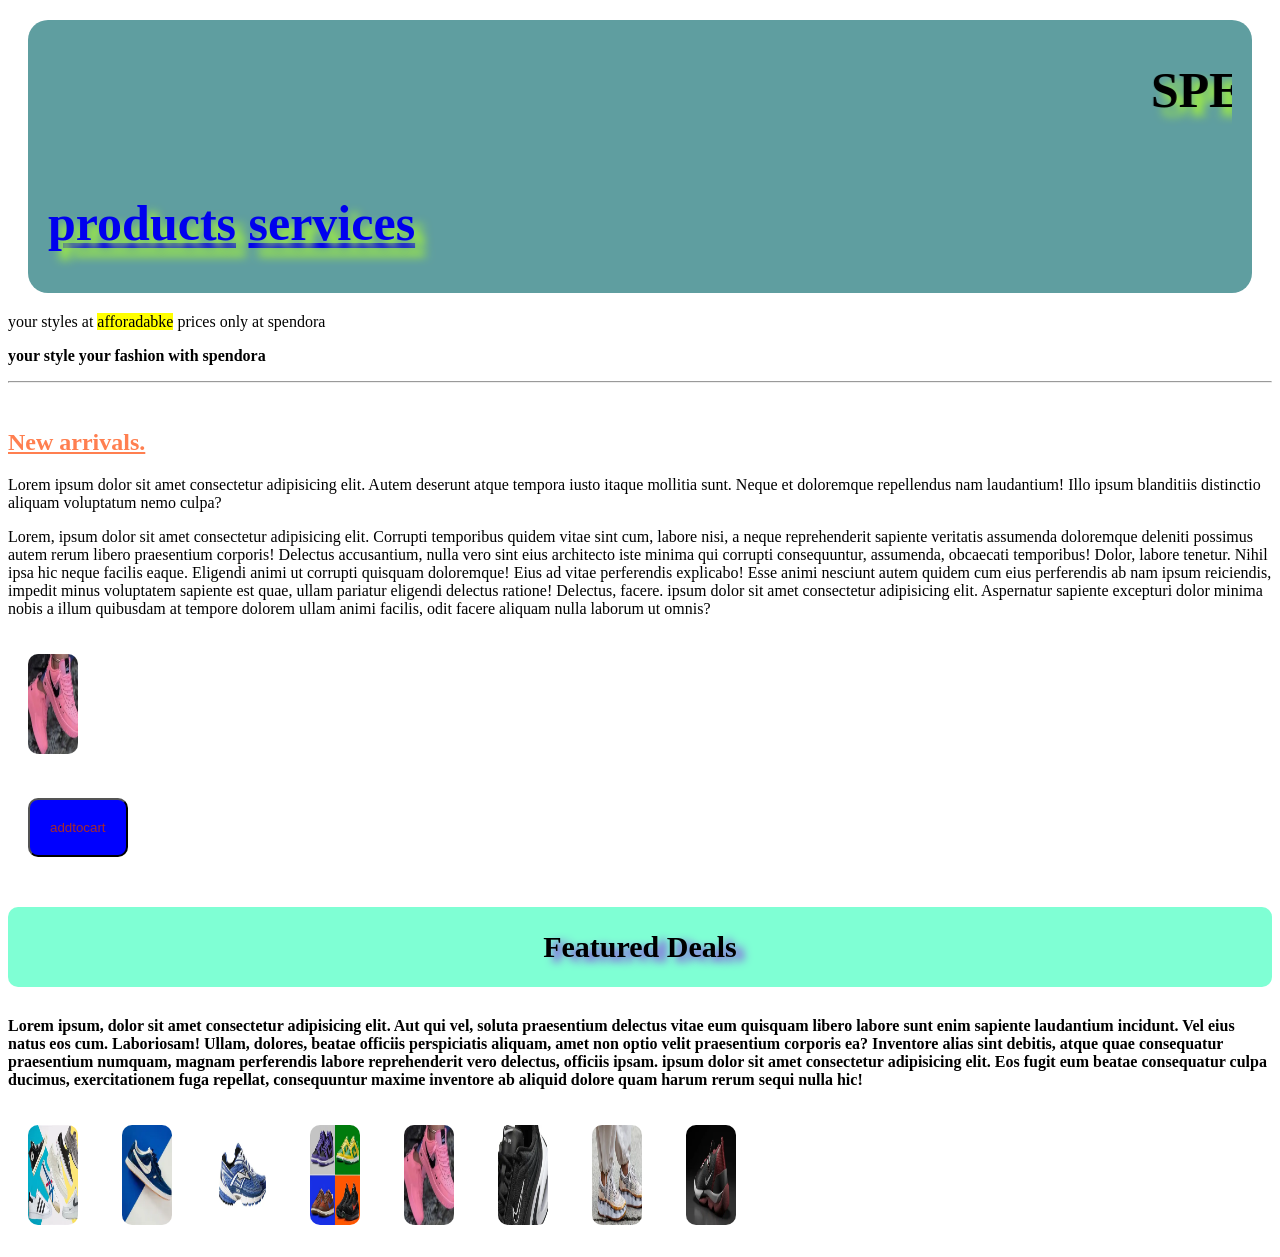
<file: index.html>
<!DOCTYPE html>
<html lang="en">
<head>

    <meta charset="UTF-8">
    <meta name="viewport" content="width=device-width, initial-scale=1.0">
    <title>Spendora </title>
    <link rel="stylesheet" href="css/style.css">
</head>
<body>
<h1> <marquee behavior="" direction="">SPENDORA HOME OF AFFORDABLE PRICES!</marquee> 
<a href="products.html">products</a>

<a href="services.html">services</a>
</h1>

<p>your styles at <mark>afforadabke</mark> prices only at spendora  </p>

<p><b> your style your fashion with spendora</b> </p>
<hr>
<br>







<h2 style="color: coral;":text s><u>New arrivals.</u></h2>

<p>Lorem ipsum dolor sit amet consectetur adipisicing elit. Autem deserunt atque tempora iusto itaque mollitia sunt. Neque et doloremque repellendus nam laudantium! Illo ipsum blanditiis distinctio aliquam voluptatum nemo culpa?</p>
<p>Lorem, ipsum dolor sit amet consectetur adipisicing elit. Corrupti temporibus quidem vitae sint cum, labore nisi, a neque reprehenderit sapiente veritatis assumenda doloremque deleniti possimus autem rerum libero praesentium corporis!
Delectus accusantium, nulla vero sint eius architecto iste minima qui corrupti consequuntur, assumenda, obcaecati temporibus! Dolor, labore tenetur. Nihil ipsa hic neque facilis eaque. Eligendi animi ut corrupti quisquam doloremque!
Eius ad vitae perferendis explicabo! Esse animi nesciunt autem quidem cum eius perferendis ab nam ipsum reiciendis, impedit minus voluptatem sapiente est quae, ullam pariatur eligendi delectus ratione! Delectus, facere. ipsum dolor sit amet consectetur adipisicing elit. Aspernatur sapiente excepturi dolor minima nobis a illum quibusdam at tempore dolorem ullam animi facilis, odit facere aliquam nulla laborum ut omnis?</p>
<img src="products/5sneaker.png" alt="">
<br>
<button>addtocart</button>

<h3>Featured Deals</h3>
<p style="font-weight: bold;">Lorem ipsum, dolor sit amet consectetur adipisicing elit. Aut qui vel, soluta praesentium delectus vitae eum quisquam libero labore sunt enim sapiente laudantium incidunt. Vel eius natus eos cum. Laboriosam!
Ullam, dolores, beatae officiis perspiciatis aliquam, amet non optio velit praesentium corporis ea? Inventore alias sint debitis, atque quae consequatur praesentium numquam, magnam perferendis labore reprehenderit vero delectus, officiis ipsam. ipsum dolor sit amet consectetur adipisicing elit. Eos fugit eum beatae consequatur culpa ducimus, exercitationem fuga repellat, consequuntur maxime inventore ab aliquid dolore quam harum rerum sequi nulla hic!</p>
<img src="products/fsneaker.png" alt="sneaker1" >
<img src="products/2sneaker.png" alt="">
<img src="products/3sneaker.png" alt="">
<img src="products/4sneaker.png" alt="">
<img src="products/5sneaker.png">
<img src="products/6sneaker.png" alt="">
<img src="products/7sneaker.png" alt="">
<img src="products/8name .png" alt="">




</body>
</html>
</file>
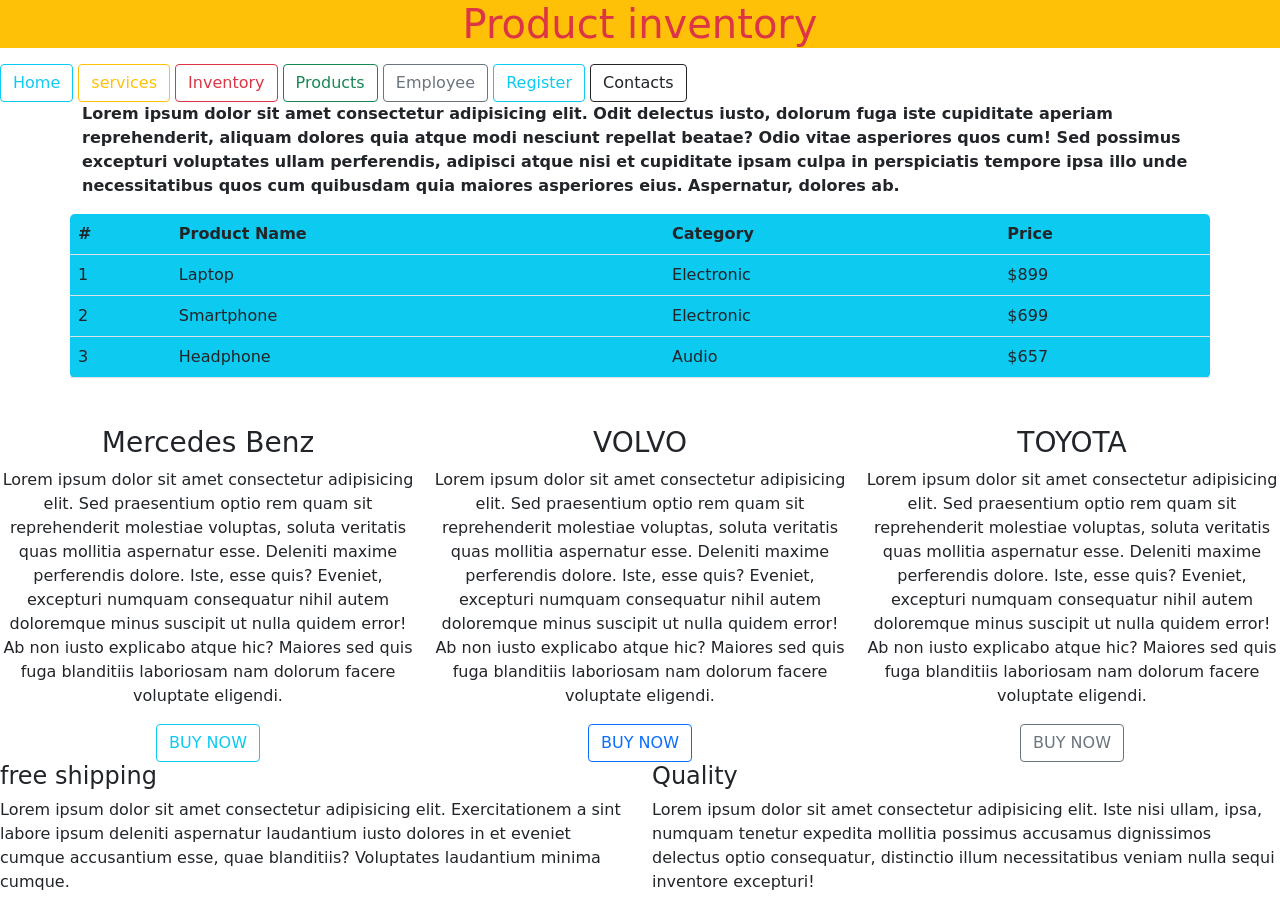
<file: INVENTORY.html>
<!DOCTYPE html>
<html lang="en">
<head>
    <meta charset="UTF-8">
    <meta name="viewport" content="width=device-width, initial-scale=1.0">
    <title>inventory page- spendora</title>
     <link rel="stylesheet" href="bootstrap/css/bootstrap.min.css">
     <script src="bootstrap/js/bootstrap.min.js"></script>

</head>
<body>

    
    <h1 class="text-danger bg-warning text-center mb-3" >Product inventory</h1>
       <button class="btn btn-outline-info">Home</button>
       <button class="btn btn-outline-warning">services</button>
       <button class="btn btn-outline-danger">Inventory</button>
       <button class="btn btn-outline-success">Products</button>
       <button class="btn btn-outline-secondary">Employee</button>
       <button class="btn btn-outline-info">Register</button>
       <button class="btn btn-outline-dark">Contacts</button>


    <p class="fw-bold container">Lorem ipsum dolor sit amet consectetur adipisicing elit. Odit delectus iusto, dolorum fuga iste cupiditate aperiam reprehenderit, aliquam dolores quia atque modi nesciunt repellat beatae? Odio vitae asperiores quos cum!
    Sed possimus excepturi voluptates ullam perferendis, adipisci atque nisi et cupiditate ipsam culpa in perspiciatis tempore ipsa illo unde necessitatibus quos cum quibusdam quia maiores asperiores eius. Aspernatur, dolores ab.</p>
      
    <table class="container bg-info border-2 table  rounded-3 table-hover mb-5">
      <tr>
        <th>#</th>
        <th>Product Name</th>
        <th>Category</th>
        <th>Price</th>
      </tr>
        
      <tr>
        <td>1</td>
        <td>Laptop</td>
        <td>Electronic</td>
        <td>$899</td>
      </tr>

      <tr>
        <td>2</td>
        <td>Smartphone</td>
        <td>Electronic</td>
        <td>$699</td>
      </tr>

      <tr>
        <td>3</td>
        <td>Headphone</td>
        <td>Audio</td>
        <td>$657</td>
      </tr>


    </table>


    <div class=" d-flex  gap-3  ">

       <div class="text-center" >
        <h3>Mercedes Benz</h3>
        <p>Lorem ipsum dolor sit amet consectetur adipisicing elit. Sed praesentium optio rem quam sit reprehenderit molestiae voluptas, soluta veritatis quas mollitia aspernatur esse. Deleniti maxime perferendis dolore. Iste, esse quis?
        Eveniet, excepturi numquam consequatur nihil autem doloremque minus suscipit ut nulla quidem error! Ab non iusto explicabo atque hic? Maiores sed quis fuga blanditiis laboriosam nam dolorum facere voluptate eligendi.</p>
        <button class="btn btn-outline-info" >BUY NOW</button>
       </div>

        <div class="text-center" >
        <h3>VOLVO</h3>
        <p>Lorem ipsum dolor sit amet consectetur adipisicing elit. Sed praesentium optio rem quam sit reprehenderit molestiae voluptas, soluta veritatis quas mollitia aspernatur esse. Deleniti maxime perferendis dolore. Iste, esse quis?
        Eveniet, excepturi numquam consequatur nihil autem doloremque minus suscipit ut nulla quidem error! Ab non iusto explicabo atque hic? Maiores sed quis fuga blanditiis laboriosam nam dolorum facere voluptate eligendi.</p>
        <button class="btn btn-outline-primary" >BUY NOW</button>
       </div> 


          <div class="text-center" >
        <h3>TOYOTA</h3>
        <p>Lorem ipsum dolor sit amet consectetur adipisicing elit. Sed praesentium optio rem quam sit reprehenderit molestiae voluptas, soluta veritatis quas mollitia aspernatur esse. Deleniti maxime perferendis dolore. Iste, esse quis?
        Eveniet, excepturi numquam consequatur nihil autem doloremque minus suscipit ut nulla quidem error! Ab non iusto explicabo atque hic? Maiores sed quis fuga blanditiis laboriosam nam dolorum facere voluptate eligendi.</p>
        <button class="btn btn-outline-secondary" >BUY NOW</button>
       </div>



    </div>
    <!--bootstrAP grid sysyen-->

    <div class="row">
      <div class="col">
        <h4>free shipping</h4>
        <p>Lorem ipsum dolor sit amet consectetur adipisicing elit. Exercitationem a sint labore ipsum deleniti aspernatur laudantium iusto dolores in et eveniet cumque accusantium esse, quae blanditiis? Voluptates laudantium minima cumque.</p>
      </div>

      <div class="col"> 
        <h4>Quality</h4>
        <p>Lorem ipsum dolor sit amet consectetur adipisicing elit. Iste nisi ullam, ipsa, numquam tenetur expedita mollitia possimus accusamus dignissimos delectus optio consequatur, distinctio illum necessitatibus veniam nulla sequi inventore excepturi!</p>
      </div>




    </div>



</body>
</html>
</file>
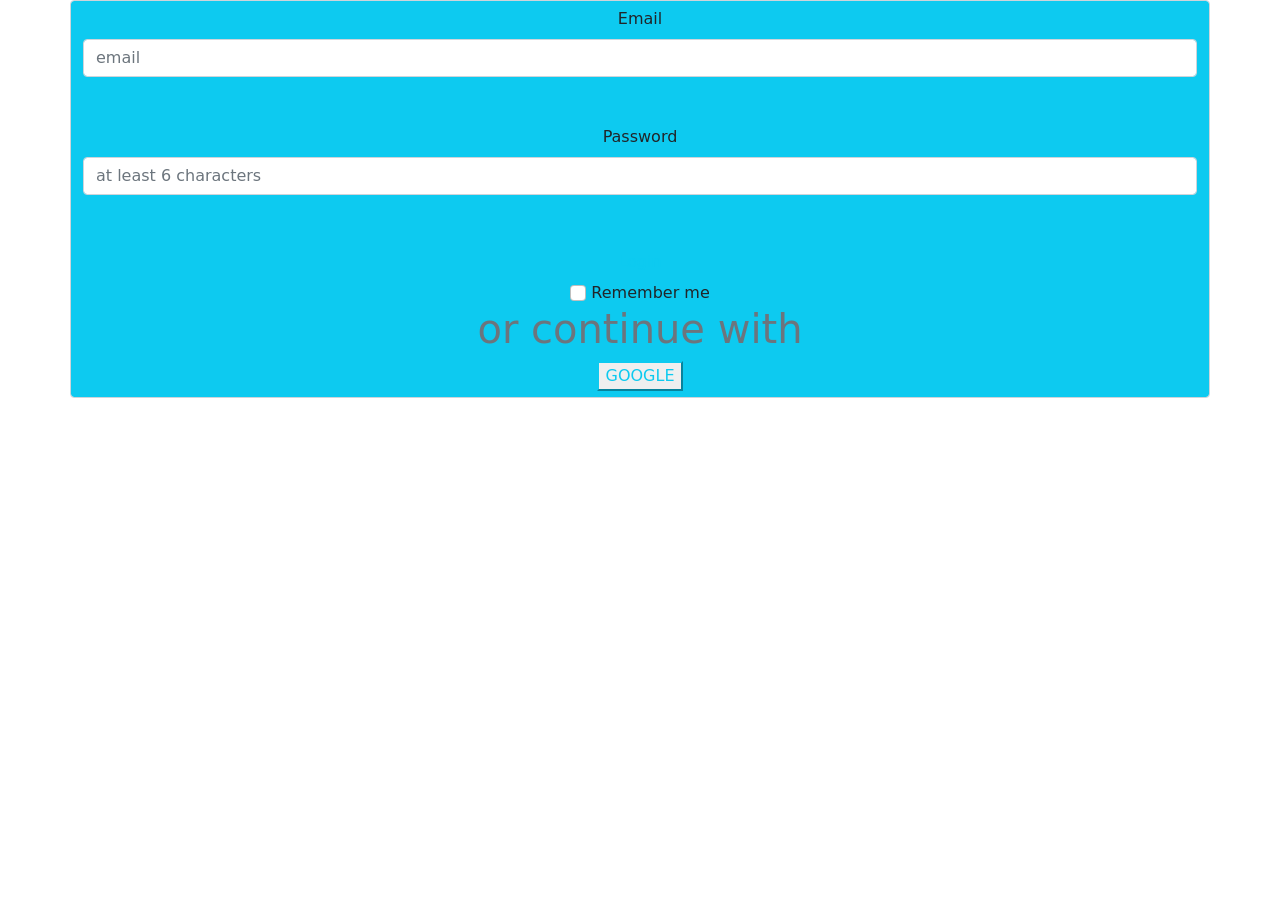
<file: login.html>
<!DOCTYPE html>
<html lang="en">
<head>
    <meta charset="UTF-8">
    <meta name="viewport" content="width=device-width, initial-scale=1.0">
    <title>Spendora - Login</title>
    <link rel="stylesheet" href="bootstrap/css/bootstrap.min.css">
    <script src="bootstrap/js/bootstrap.min.js"></script>
</head>
<body>
    <form action=""  class="form-control text-center container bg-info rounded-end">
    <label for="email" class="form-label">Email</label>
    <input type="email" placeholder="email"  required class="form-control">

    <br><br>

     <label for="password"  class="form-label"> Password</label>
     <input type="password" placeholder="at least 6 characters"   required  class="form-control">
     <br><br>


     <button type="submit" class="btn btn-outline-info">Login</button> 
     <br>

         <label class="form-check-label">
      <input class="form-check-input" type="checkbox" name="remember"> Remember me
    </label>



       <h1 class="text-muted">or continue with</h1>
        <button   class=" btn-outline-info">GOOGLE</button>



    </form> 


</body>
</html>
</file>
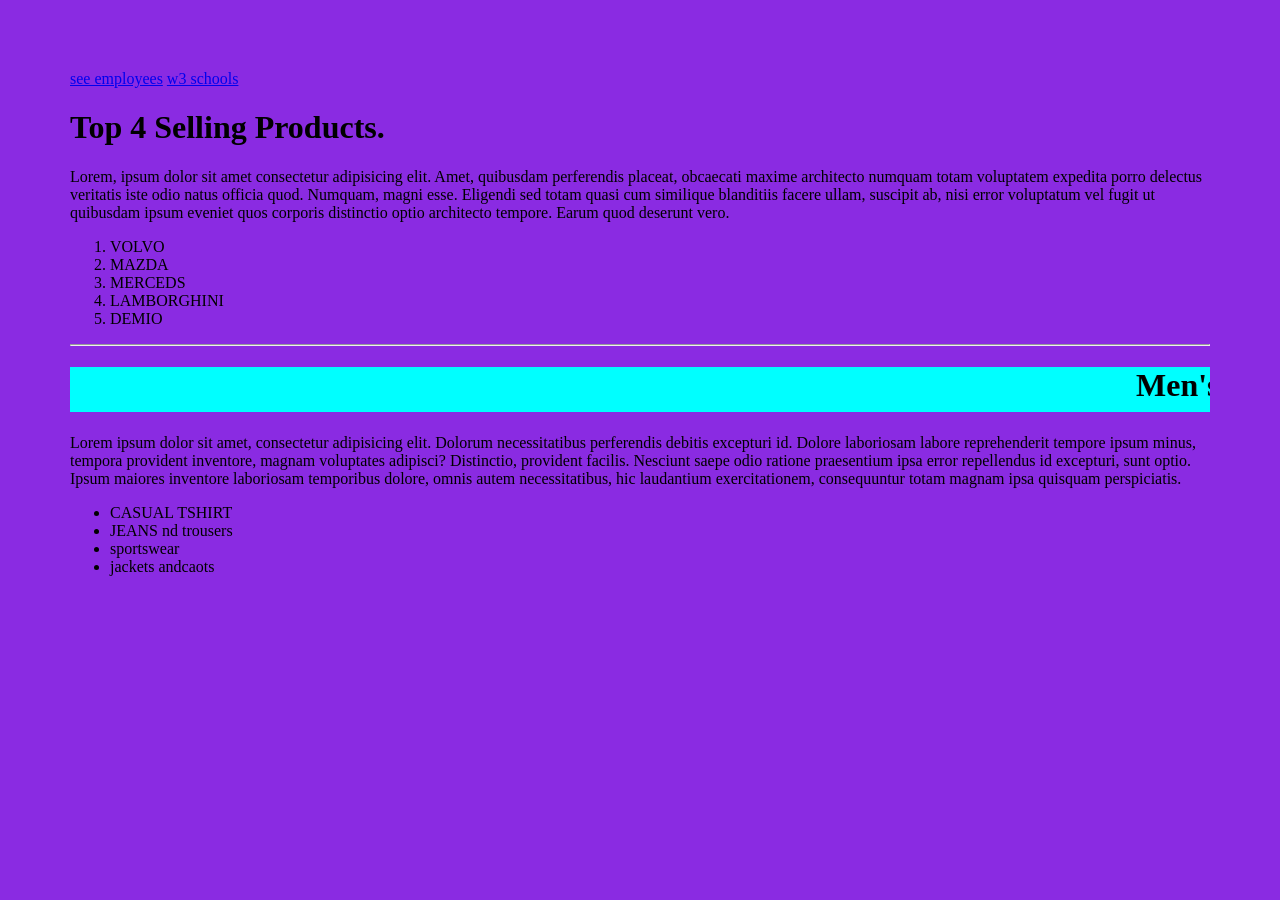
<file: products.html>
<!DOCTYPE html>
<html lang="en">
<head>
    <meta charset="UTF-8">
    <meta name="viewport" content="width=device-width, initial-scale=1.0">
    <title>PRODUCTS PAGE -SPENDORA</title>
<style>
body{
    background-color: blueviolet;
    margin: 30px;
    padding: 40px;
    border-radius: 50px;
    
}

a{

}

</style>







</head>
<body>



    <a href="services.html"   target="_self">see employees</a>
     <a href="https://www.w3schools.com/css/default.asp"  target="_blank">w3 schools</a>



<h1>Top 4 Selling Products.</h1>
<p>Lorem, ipsum dolor sit amet consectetur adipisicing elit. Amet, quibusdam perferendis placeat, obcaecati maxime architecto numquam totam voluptatem expedita porro delectus veritatis iste odio natus officia quod. Numquam, magni esse.
Eligendi sed totam quasi cum similique blanditiis facere ullam, suscipit ab, nisi error voluptatum vel fugit ut quibusdam ipsum eveniet quos corporis distinctio optio architecto tempore. Earum quod deserunt vero.</p>
<ol>
<li>VOLVO</li>
<li>MAZDA</li>
<li>MERCEDS</li>
<li>LAMBORGHINI</li>
<li>DEMIO</li>
</ol>

<hr>
<!---unorderd list--->
<h1 style="background-color: aqua;"><marquee behavior="" direction="" :>Men's Clothing</marquee>
    </h1>
<p>Lorem ipsum dolor sit amet, consectetur adipisicing elit. Dolorum necessitatibus perferendis debitis excepturi id. Dolore laboriosam labore reprehenderit tempore ipsum minus, tempora provident inventore, magnam voluptates adipisci? Distinctio, provident facilis.
Nesciunt saepe odio ratione praesentium ipsa error repellendus id excepturi, sunt optio. Ipsum maiores inventore laboriosam temporibus dolore, omnis autem necessitatibus, hic laudantium exercitationem, consequuntur totam magnam ipsa quisquam perspiciatis.</p>
<ul>
<li>CASUAL TSHIRT </li>
<li>JEANS nd trousers</li>
<li>sportswear</li>
<li>jackets andcaots</li>

</ul>


</body>
</html>
</file>
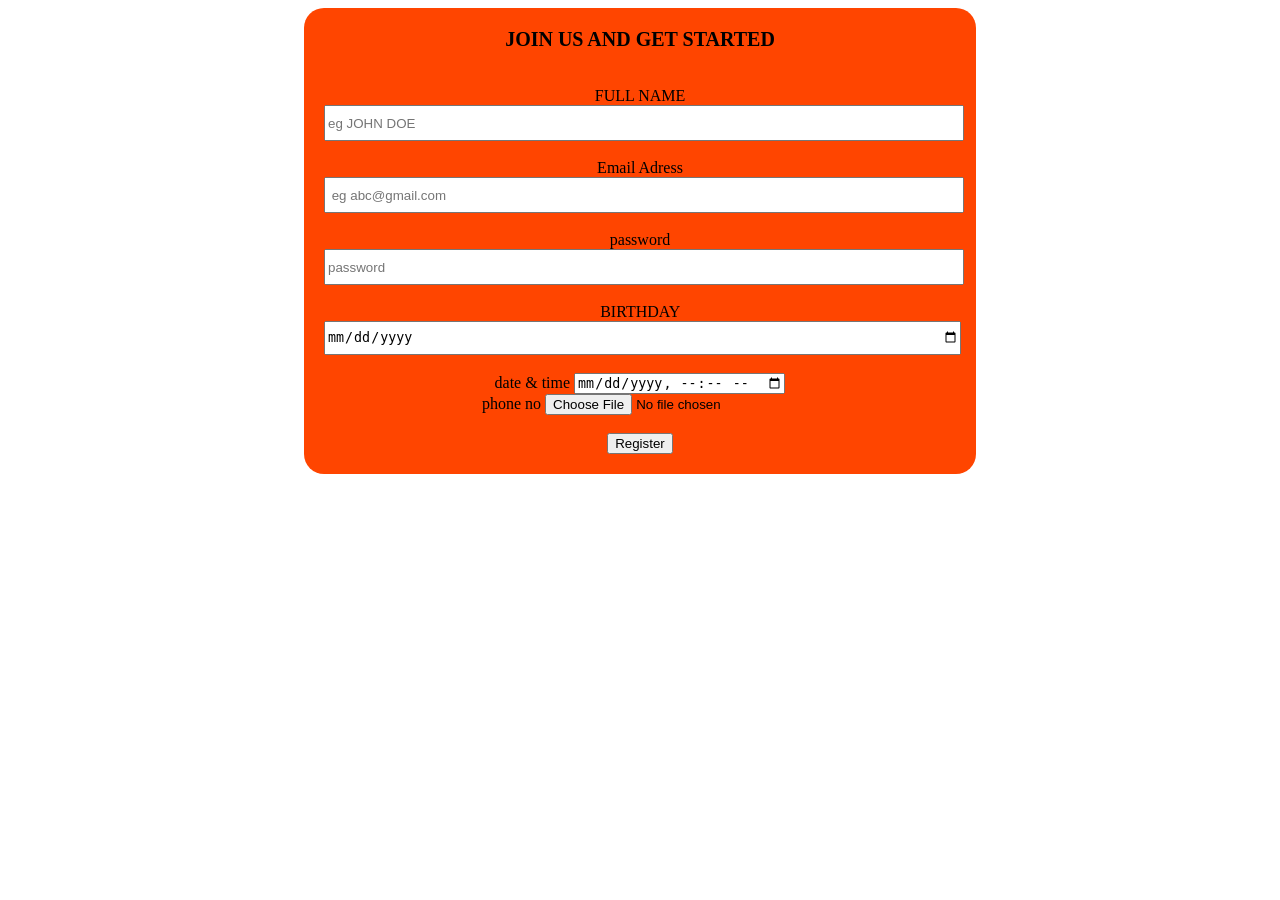
<file: register.html>
<!DOCTYPE html>
<html lang="en">
<head>
    <meta charset="UTF-8">
    <meta name="viewport" content="width=device-width, initial-scale=1.0">
    <title>Register - page </title>
    <link rel="stylesheet" href="css/register.css">
</head>
<body>


   <form action="">
    <legend>JOIN US AND GET STARTED</legend>
    
    <br><br>

    <label for="fullname">FULL NAME</label>
    <input type="text" placeholder="eg JOHN DOE"  id="fullname" required> <br><br>
     
    <label for="email">Email Adress</label>
    <input class="mimo" type="email" placeholder=" eg abc@gmail.com" id="emailadress" required>
     <br><br>

    <label for="pwd">password</label>
    <input class="mimo" type="password"  placeholder="password" id="pwd" required>
<br><br>
    <label for="birthday">BIRTHDAY</label>
    <input type="date"  id="birthday" required>
    <br><br>

     <label for="dt">date & time</label>
    <input type="datetime-local"  id="dt" required>
     <br>
      <label for="contacts">phone no</label>
    <input type="file"  id="contacts" required>


<br><br>
<button>Register</button>





   </form> 



















</body>
</html>
</file>
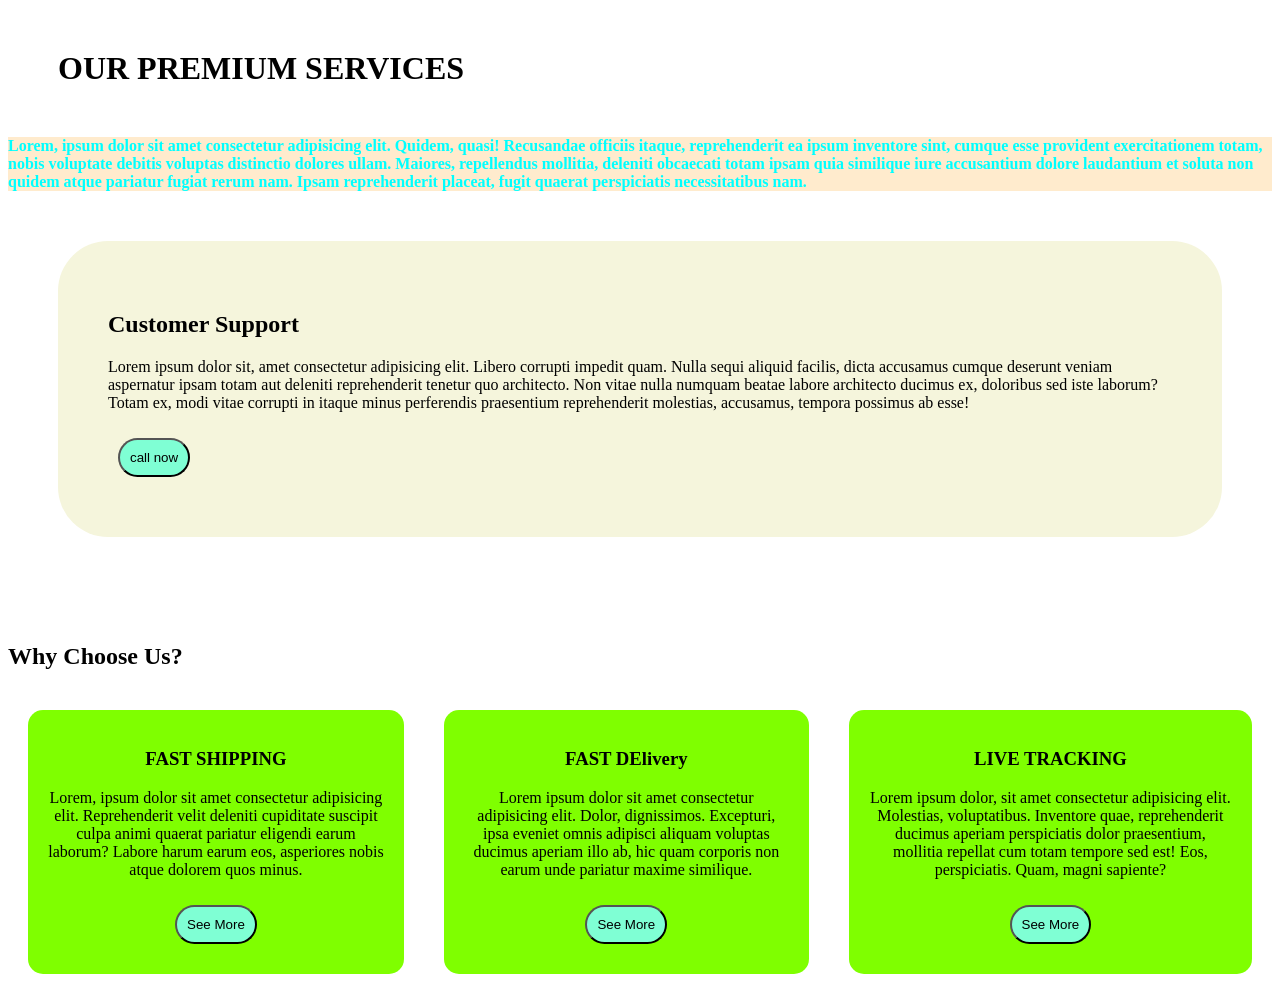
<file: services.html>
<!DOCTYPE html>
<html lang="en">
<head>
    <meta charset="UTF-8">
    <meta name="viewport" content="width=device-width, initial-scale=1.0">
    <title>SERVICESS OFFERED</title>
    <link rel="stylesheet" href="css/services.css">
</head>
<body>

    <h1 style="margin: 50px;":padding 30px:border>OUR PREMIUM SERVICES</h1>
    <P id="paragraph1">Lorem, ipsum dolor sit amet consectetur adipisicing elit. Quidem, quasi! Recusandae officiis itaque, reprehenderit ea ipsum inventore sint, cumque esse provident exercitationem totam, nobis voluptate debitis voluptas distinctio dolores ullam.
    Maiores, repellendus mollitia, deleniti obcaecati totam ipsam quia similique iure accusantium dolore laudantium et soluta non quidem atque pariatur fugiat rerum nam. Ipsam reprehenderit placeat, fugit quaerat perspiciatis necessitatibus nam.</P>
<!--DIVISION-->
<div id="customer">
<h2>Customer Support</h2>
<p>Lorem ipsum dolor sit, amet consectetur adipisicing elit. Libero corrupti impedit quam. Nulla sequi aliquid facilis, dicta accusamus cumque deserunt veniam aspernatur ipsam totam aut deleniti reprehenderit tenetur quo architecto.
Non vitae nulla numquam beatae labore architecto ducimus ex, doloribus sed iste laborum? Totam ex, modi vitae corrupti in itaque minus perferendis praesentium reprehenderit molestias, accusamus, tempora possimus ab esse!</p>
<button>call now</button>



</div>
<br><br>

<h2>Why Choose Us?</h2>

<div id="main">

<div class="one">
    <h3>FAST SHIPPING</h3>
    <P>Lorem, ipsum dolor sit amet consectetur adipisicing elit. Reprehenderit velit deleniti cupiditate suscipit culpa animi quaerat pariatur eligendi earum laborum? Labore harum earum eos, asperiores nobis atque dolorem quos minus.</P>
    <button>See More</button>
</div>

<div class="one">
    <h3>FAST DElivery</h3>
    <p>Lorem ipsum dolor sit amet consectetur adipisicing elit. Dolor, dignissimos. Excepturi, ipsa eveniet omnis adipisci aliquam voluptas ducimus aperiam illo ab, hic quam corporis non earum unde pariatur maxime similique.</p>
     <button>See More</button>
</div>

<div class="one">
<h3>LIVE TRACKING</h3>
<P>Lorem ipsum dolor, sit amet consectetur adipisicing elit. Molestias, voluptatibus. Inventore quae, reprehenderit ducimus aperiam perspiciatis dolor praesentium, mollitia repellat cum totam tempore sed est! Eos, perspiciatis. Quam, magni sapiente?</P>
<button>See More</button>



</div>

</div>

</body>
</html>
</file>
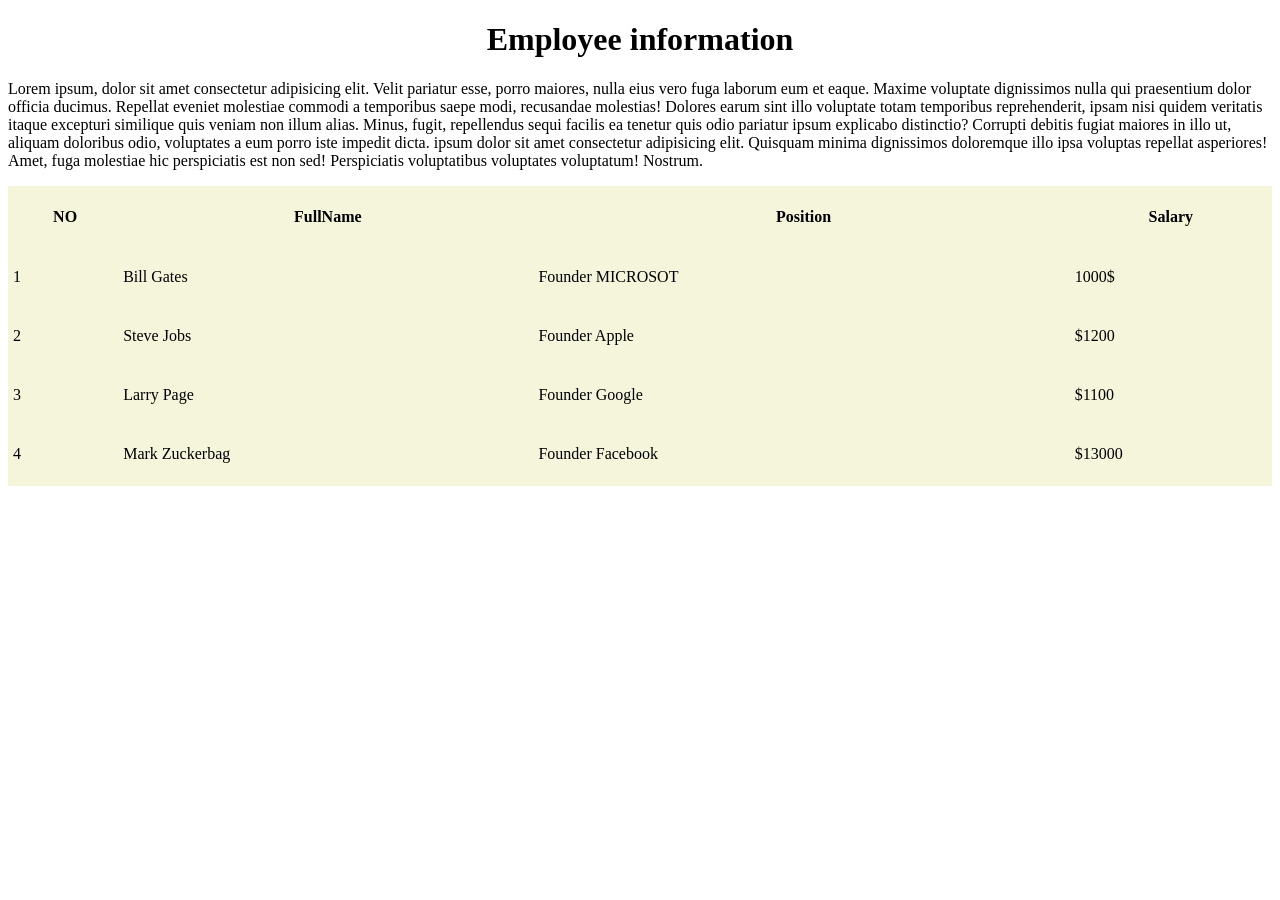
<file: products/employee.html>
<!DOCTYPE html>
<html lang="en">
<head>
    <meta charset="UTF-8">
    <meta name="viewport" content="width=device-width, initial-scale=1.0">
    <title>Employee PAGE -SPENDORA</title>
<style>
h1{
    text-align: center;
    text-decoration: dotted;
    
}
table,th,td{
    border: 4px solid beige;
     border-collapse:collapse
}

table{
    width: 100%;
    height: 300px;
    background-color: beige;
    



}


</style>









</head>
<body>
   <h1 >Employee information</h1> 
   <p>Lorem ipsum, dolor sit amet consectetur adipisicing elit. Velit pariatur esse, porro maiores, nulla eius vero fuga laborum eum et eaque. Maxime voluptate dignissimos nulla qui praesentium dolor officia ducimus.
   Repellat eveniet molestiae commodi a temporibus saepe modi, recusandae molestias! Dolores earum sint illo voluptate totam temporibus reprehenderit, ipsam nisi quidem veritatis itaque excepturi similique quis veniam non illum alias.
   Minus, fugit, repellendus sequi facilis ea tenetur quis odio pariatur ipsum explicabo distinctio? Corrupti debitis fugiat maiores in illo ut, aliquam doloribus odio, voluptates a eum porro iste impedit dicta. ipsum dolor sit amet consectetur adipisicing elit. Quisquam minima dignissimos doloremque illo ipsa voluptas repellat asperiores! Amet, fuga molestiae hic perspiciatis est non sed! Perspiciatis voluptatibus voluptates voluptatum! Nostrum.</p>
<table> 
 <tr>
    <th>NO</th>
    <th>FullName</th>
    <th>Position</th>
    <th>Salary</th>
 </tr> 

 <tr>
<td>1</td>
<td>Bill Gates</td>
<td>Founder MICROSOT</td>
<td>1000$</td>
 </tr>

 <tr>
    <td>2</td>
    <td>Steve Jobs</td>
    <td>Founder Apple</td>
    <td>$1200</td>
 </tr>

 <tr>
    <td>3</td>
    <td>Larry Page</td>
    <td>Founder Google</td>
    <td>$1100</td>
 </tr>

 <tr>
    <td>4</td>
    <td>Mark Zuckerbag</td>
    <td>Founder Facebook</td>
    <td>$13000</td>
 </tr>




</table>
</body>
</html>
</file>
<file: css/style.css>
button{
background-color: blue;
color: brown;
margin: 20px;
padding: 20px;
border-radius: 10px;
}

h3{
text-align: center;
font-size: 30px;
background-color: aquamarine;
border-radius: 10px;
line-height: 80px;
text-shadow: 8px 4px 8px blueviolet;
}

img{
    border-radius: 10px;
    border-color: aquamarine;
    width:50px;
    height: 100px;
    margin: 20px;
}

h1{
    font-size: 50px;
    background-color: cadetblue;
    border-radius: 20px;
    line-height: 100px;
    text-shadow:10px 8px 10px greenyellow ;
    padding: 20px;
    margin: 20px;
}
</file>
<file: css/register.css>
form{
    background-color:orangered;
    padding: 20px;
    margin: auto;
    border-radius: 20px;
    border-color: black;
    text-align: center;
    width: 50%;

}

legend{
    font-size: 20px;
    font-weight: bold;
    text-align: center;
}

input[type=text],input[type=email],input[type=tel],
input[type=password],input[type=date],
input[type=date-local]{
    width: 100%;
    height: 30px;
    border-radius: 10px:
    
    
}
</file>
<file: css/services.css>
#customer{
    background-color: beige;
    margin: 50px;
    padding: 50px;
    border-radius: 50px;
    border-color: black;
}

button{
    background-color: aquamarine;
    margin: 10px;
    padding: 10px;
    border-radius: 100px;
    border-color: black;
}
#paragraph1{
    color: aqua;
    font-weight: bolder;
    background-color: blanchedalmond;
}

#main{
    display: flex;
}

.one{
    background-color: chartreuse;
    margin: 20px;
    padding: 20px;
    border-radius: 15px;
    border-color: black;
    text-align: center;
}
</file>
